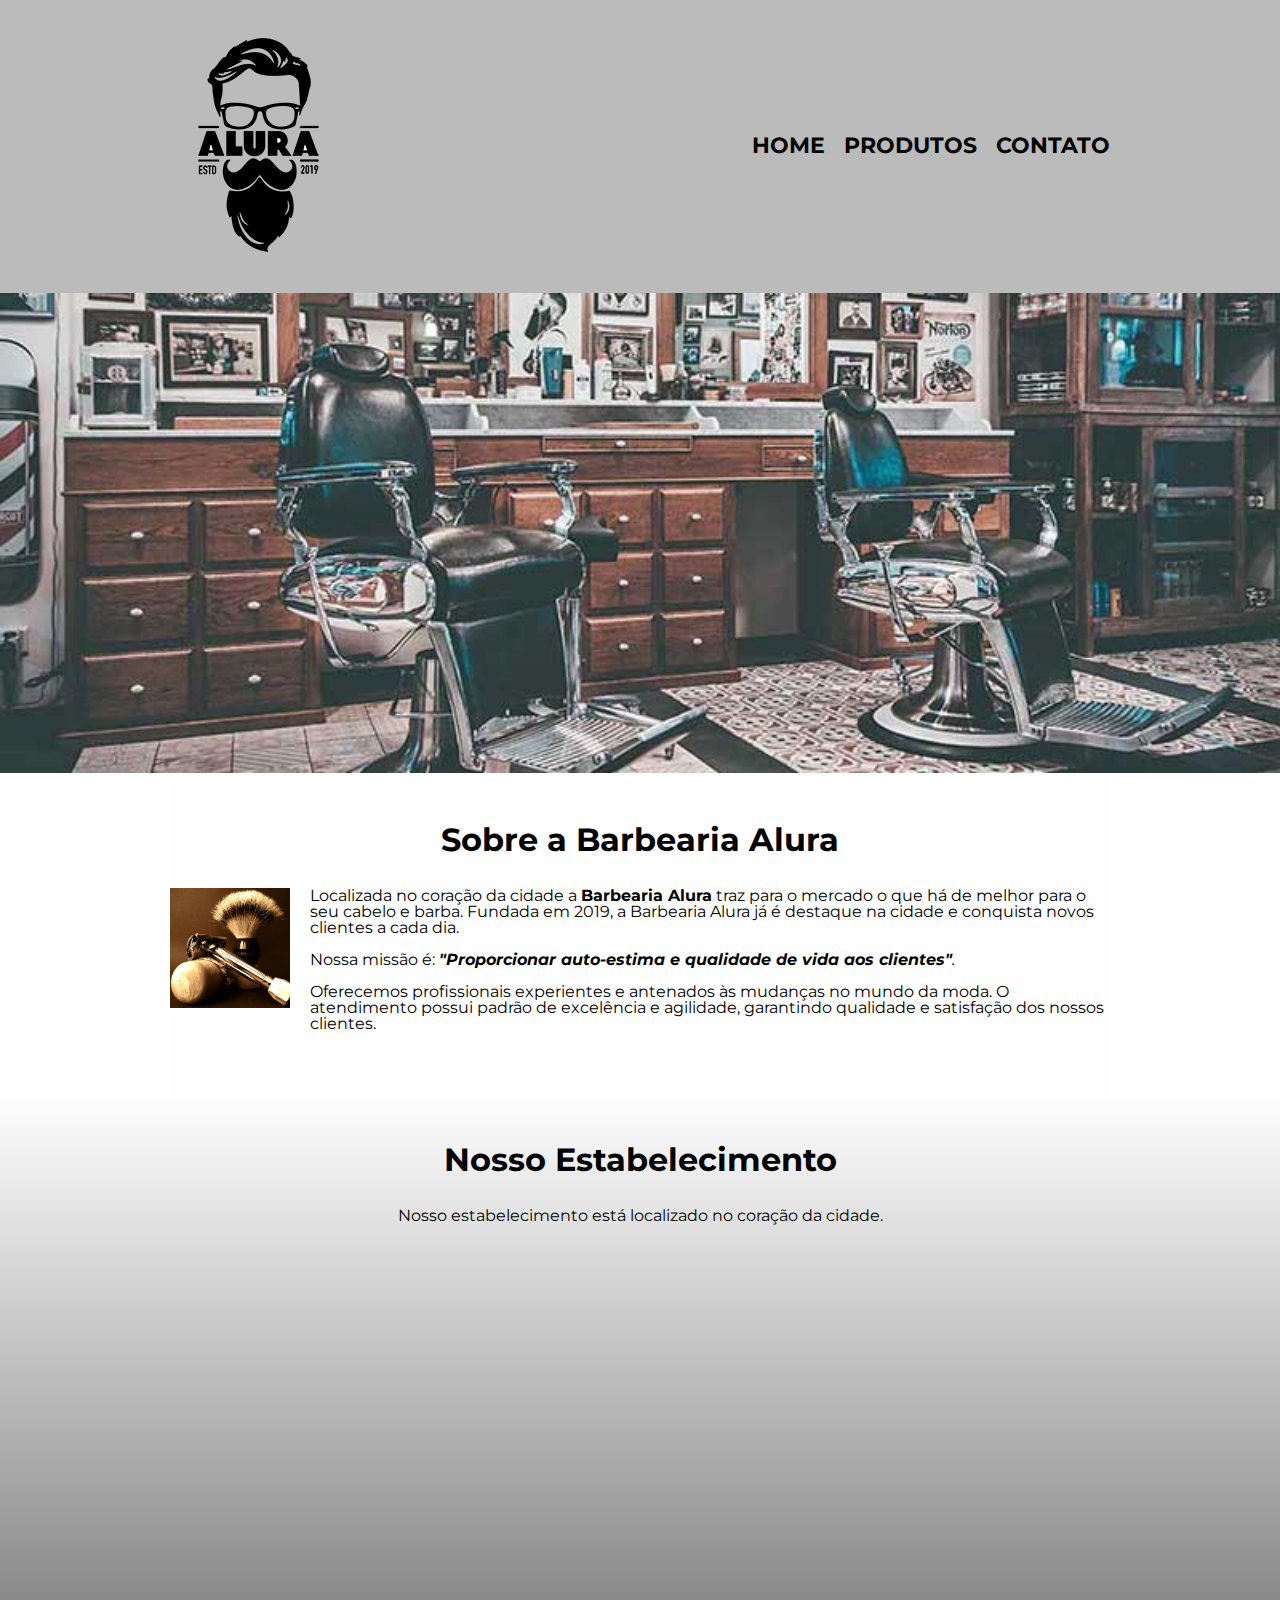
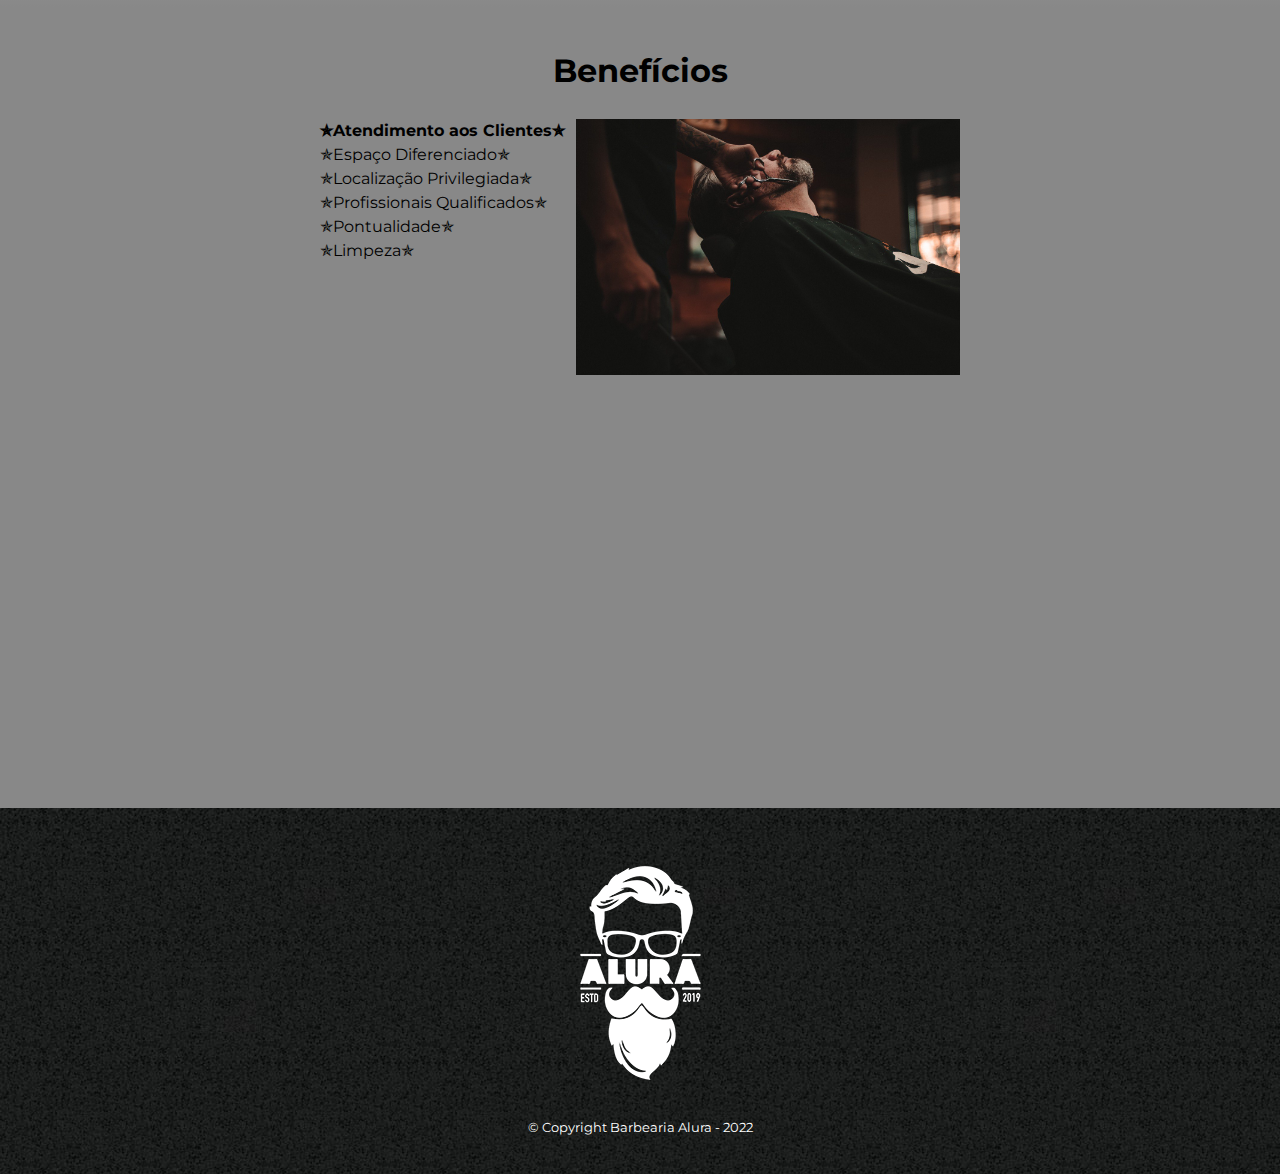
<file: index.html>
<!DOCTYPE html>
<html lang="pt-BR">
<head>
    <meta charset="UTF-8">
    <meta http-equiv="X-UA-Compatible" content="IE=edge">
    <meta name="viewport" content="width=device-width, initial-scale=1.0">
    <link rel="stylesheet" href="./reset.css">
    <link rel="stylesheet" href="style.css">
    <link rel="preconnect" href="https://fonts.googleapis.com">
    <link rel="preconnect" href="https://fonts.gstatic.com" crossorigin>
    <link href="https://fonts.googleapis.com/css2?family=Montserrat:ital,wght@0,400;0,700;1,700&display=swap" rel="stylesheet">
    <title>Front-End Alura 1</title>
</head>
<body>
    <header>
        <div class="cabecalho">
            <h1><img src="./imagens/logo.png" alt="Logo do Site"></h1>
            <nav>
                <ul>
                    <li><a href="./index.html">Home</a></li>
                    <li><a href="./produtos.html">Produtos</a></li>
                    <li><a href="./contato.html">Contato</a></li>
                </ul>
            </nav>
        </div>
    </header>

    <img src="./imagens/banner.jpg" alt="Banner" class="banner">

    <main>

        <section class="principal">
            <h2 class="titulo-principal">Sobre a Barbearia Alura</h2>

            <img class="utensilios" src="./imagens/utensilios.jpg" alt="Foto de utensílios utilizados para babear" >

            <p class="paragrafos">Localizada no coração da cidade a <strong>Barbearia Alura</strong> traz para o mercado o que há de melhor para o seu cabelo e barba. 
            Fundada em 2019, a Barbearia Alura já é destaque na cidade e conquista novos clientes a cada dia.</p>

            <p class="paragrafos" id="missao">Nossa missão é: <em><strong>"Proporcionar auto-estima e qualidade de vida aos clientes"</strong>.</em></p>
            <p class="paragrafos">Oferecemos profissionais experientes e antenados às mudanças no mundo da moda. 
            O atendimento possui padrão de excelência e agilidade, garantindo qualidade e satisfação dos nossos clientes.</p>
        </section>

        <section class="mapa">
            <h3 class="titulo-principal">Nosso Estabelecimento</h3>
            <p>Nosso estabelecimento está localizado no coração da cidade.</p>
            <div class="mapa-conteudo">
                <iframe src="https://www.google.com/maps/embed?pb=!1m18!1m12!1m3!1d3235.5797152677574!2d115.111427731474!3d-8.815116783395032!2m3!1f0!2f0!3f0!3m2!1i1024!2i768!4f13.1!3m3!1m2!1s0x2dd2454bf0efb85f%3A0x9ca993dc95b6c3d!2sDrifter%20Surf%20Shop%20Cafe%20%26%20Gallery!5e0!3m2!1spt-BR!2sbr!4v1664910466977!5m2!1spt-BR!2sbr" width="100%" height="300" style="border:0;" allowfullscreen="" loading="lazy" referrerpolicy="no-referrer-when-downgrade">
                </iframe>
            </div>
        </section>

        <section class="beneficios">
            <h3 class="titulo-principal">Benefícios</h3>

            <div class="conteudo-beneficios">
                <ul class="lista-beneficios">
                    <li class="itens">Atendimento aos Clientes</li>
                    <li class="itens">Espaço Diferenciado</li>
                    <li class="itens">Localização Privilegiada</li>
                    <li class="itens">Profissionais Qualificados</li>
                    <li class="itens">Pontualidade</li>
                    <li class="itens">Limpeza</li>
                </ul><img src="./imagens/beneficios.jpg" alt="Imagem de homem fazendo a barba." class="imagem-beneficios">
            </div>

            <div class="video">
                <iframe width="100%" height="315" src="https://www.youtube.com/embed/wcVVXUV0YUY" title="YouTube video player" frameborder="0" allow="accelerometer; autoplay; clipboard-write; encrypted-media; gyroscope; picture-in-picture" allowfullscreen></iframe>
            </div>

        </section>
    </main>

    <footer>
        <img src="./imagens/logo-branco.png" alt="Logo do Site">
        <p class="copyright">&copy; Copyright Barbearia Alura - 2022</p>
    </footer>
</body>
</html>
</file>
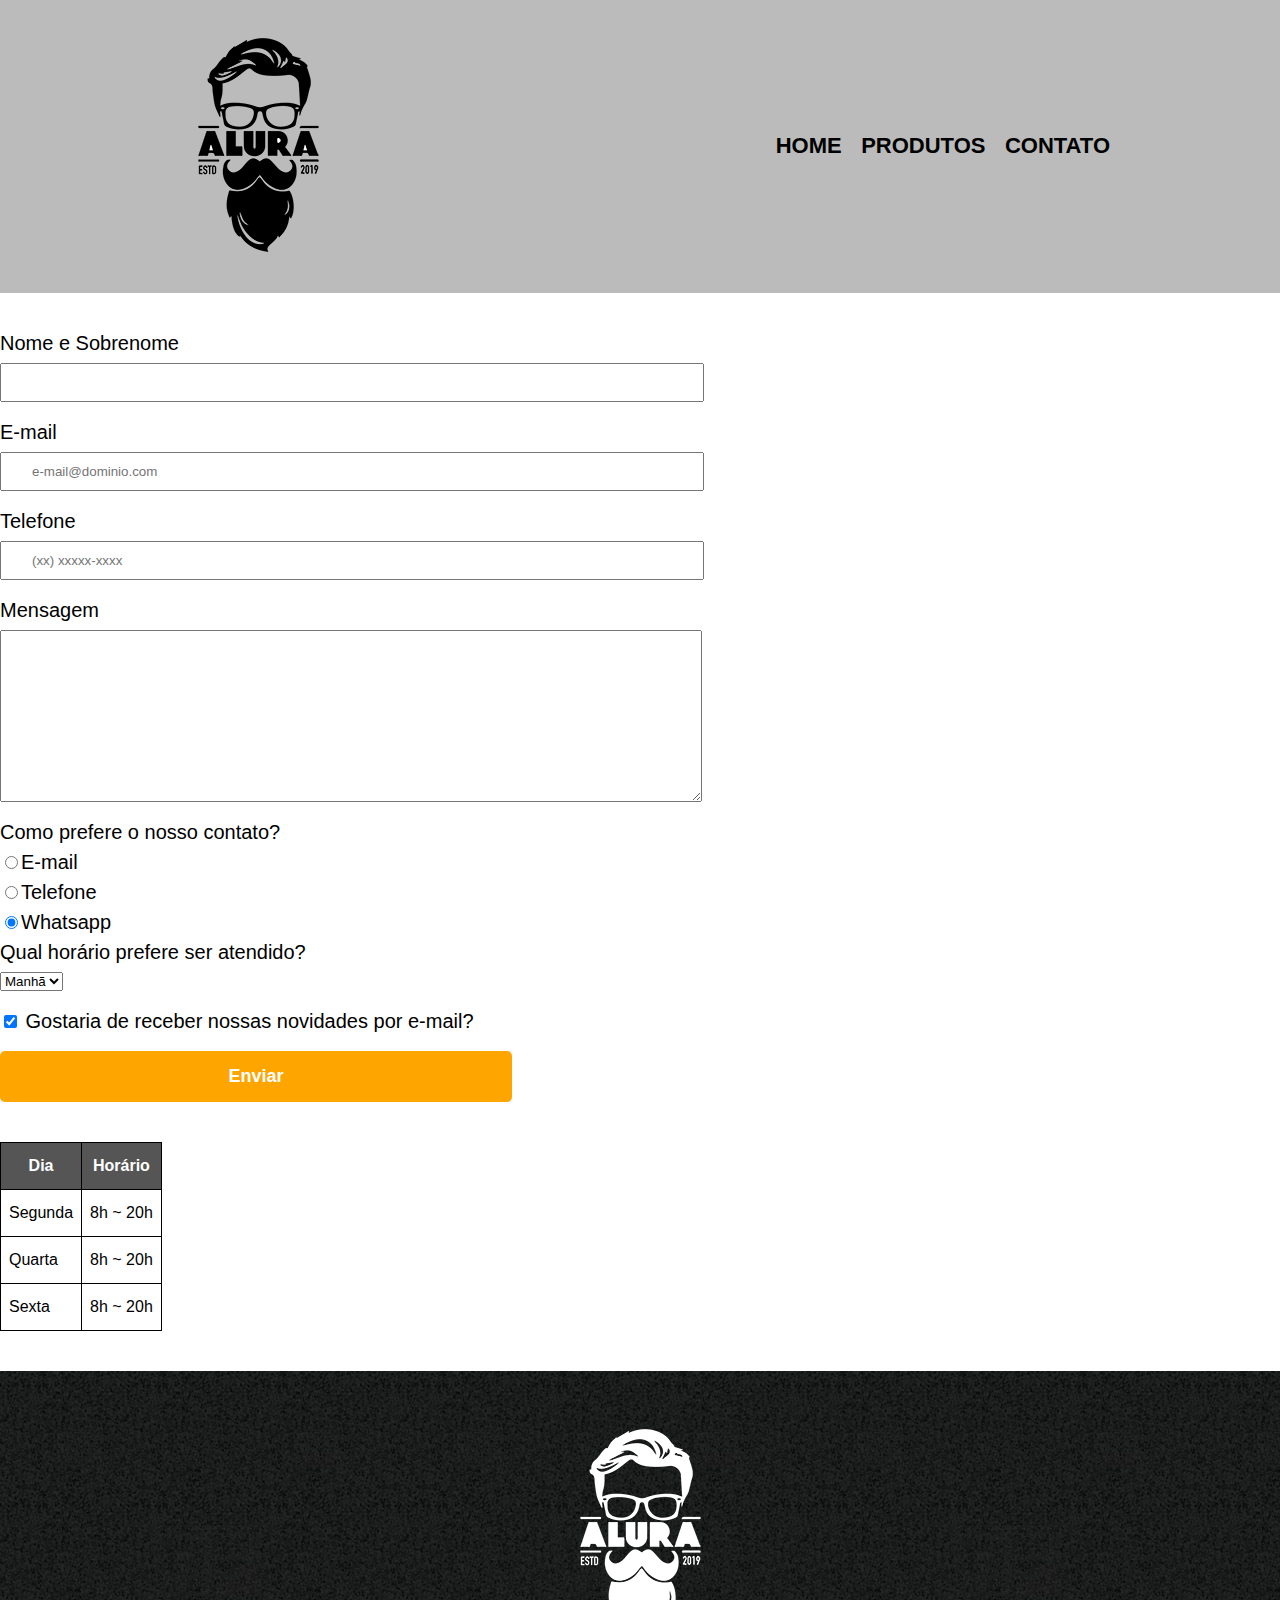
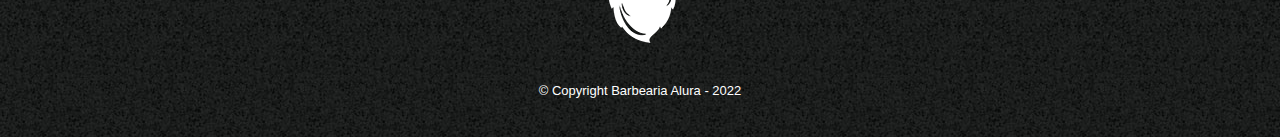
<file: contato.html>
<!DOCTYPE html>
<html lang="pt-BR">
<head>
    <meta charset="UTF-8">
    <meta http-equiv="X-UA-Compatible" content="IE=edge">
    <meta name="viewport" content="width=device-width, initial-scale=1.0">
    <title>Contato - Barbearia Alura</title>
    <link rel="stylesheet" href="./reset.css">
    <link rel="stylesheet" href="style.css">

</head>
<body>
    <header>
        <div class="cabecalho">
            <h1><img src="./imagens/logo.png" alt="Logo do Site"></h1>
            <nav>
                <ul>
                    <li><a href="./index.html">Home</a></li>
                    <li><a href="./produtos.html">Produtos</a></li>
                    <li><a href="./contato.html">Contato</a></li>
                </ul>
            </nav>
        </div>
    </header>
    <main>
        <form action="" method="post">
            <label for="nomesobrenome">Nome e Sobrenome</label>
            <input type="text" id="nomesobrenome" class="input-padrao">

            <label for="email">E-mail</label>
            <input type="email" id="email" class="input-padrao" required placeholder="e-mail@dominio.com">
            
            <label for="telefone">Telefone</label>
            <input type="tel" id="telefone" class="input-padrao" placeholder="(xx) xxxxx-xxxx">

            <label for="mensagem">Mensagem</label>
            <textarea name="mensagem" id="mensagem" cols="60" rows="10" class="input-padrao"></textarea>

            <fieldset>
                <legend>Como prefere o nosso contato?</legend>
                <!-- A propriedade "name" agrupa os radios. -->
                <label for="radio_email"><input type="radio" name="contato" id="" value="radio_email">E-mail</label>

                <label for="radio_telefone"><input type="radio" name="contato" id="" value="radio_telefone">Telefone</label>

                <label for="radio_whatsapp"><input type="radio" name="contato" id="" value="radio_whatsapp"  checked>Whatsapp</label>
            </fieldset>

            <fieldset>
                <legend>Qual horário prefere ser atendido?</legend>
                <select name="" id="">
                    <option value="">Manhã</option>
                    <option value="">Tarde</option>
                    <option value="">Noite</option>

                </select>
            </fieldset>

            <label for="" class="checkbox"><input type="checkbox" name="" id="" checked> Gostaria de receber nossas novidades por e-mail?</label>
            <input type="submit" value="Enviar" class="enviar">        
        </form>

        <table>
            <thead>
                <tr>
                    <th>Dia</th>
                    <th>Horário</th>
                </tr>
            </thead>
                <tbody>
                <tr>
                    <td>Segunda</td>
                    <td>8h ~ 20h</td>
                </tr>
                <tr>
                    <td>Quarta</td>
                    <td>8h ~ 20h</td>
                </tr>
                <tr>
                    <td>Sexta</td>
                    <td>8h ~ 20h</td>
                </tr>
            </tbody>
        </table>

    </main>
    <footer>
        <img src="./imagens/logo-branco.png" alt="Logo do Site">
        <p class="copyright">&copy; Copyright Barbearia Alura - 2022</p>
    </footer>

</body>
</html>
</file>
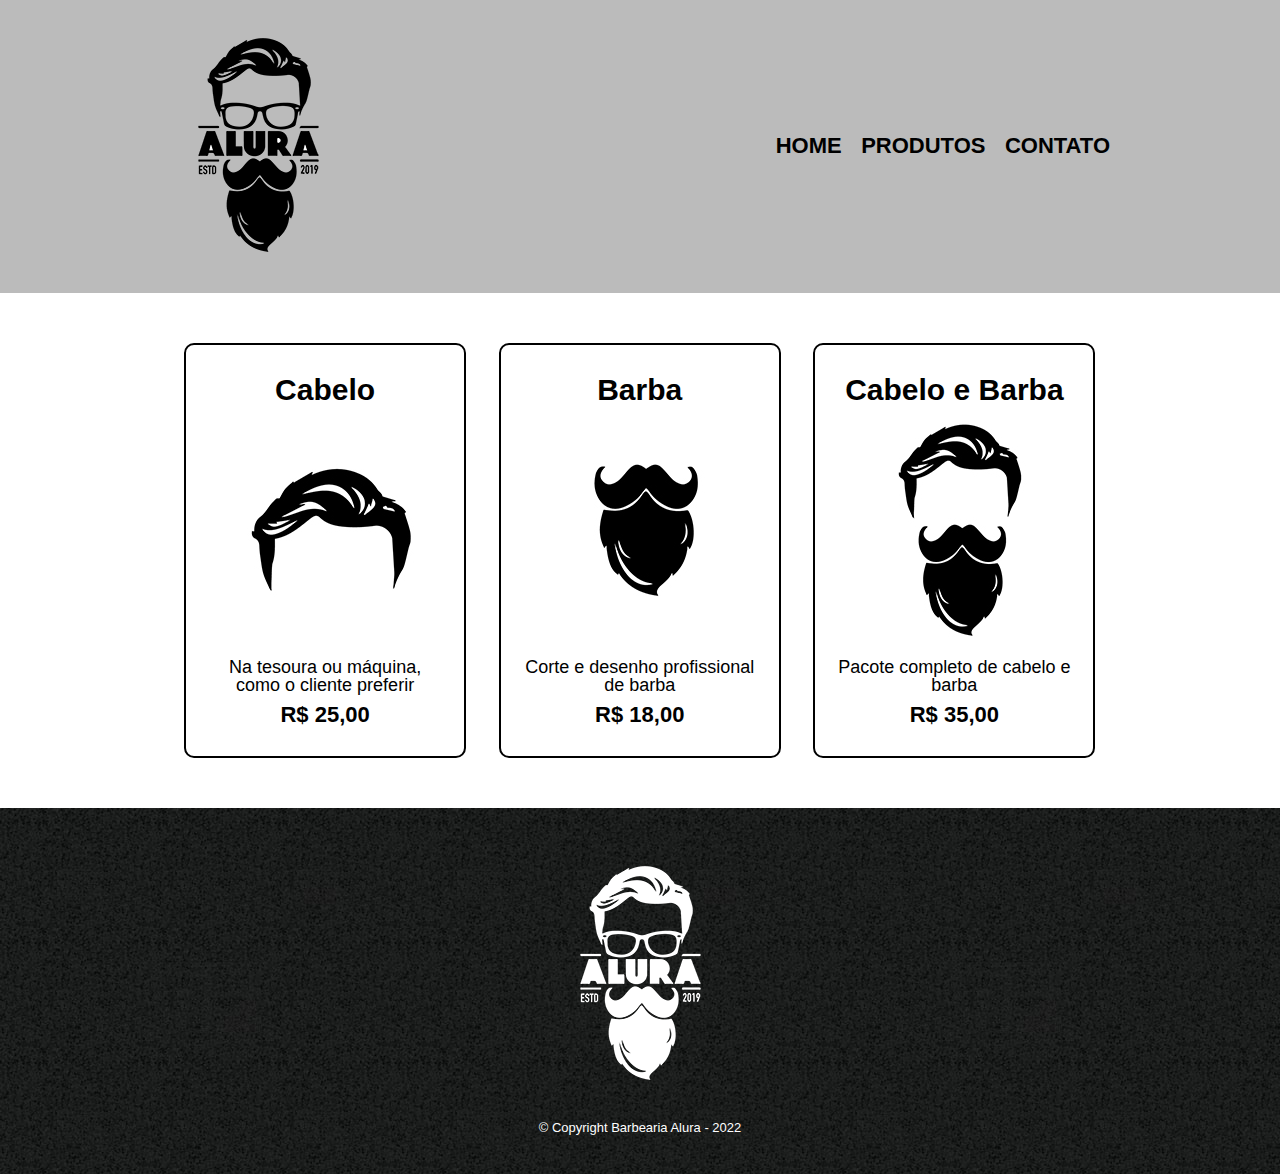
<file: produtos.html>
<!DOCTYPE html>
<html lang="pt-BR">
<head>
    <meta charset="UTF-8">
    <meta http-equiv="X-UA-Compatible" content="IE=edge">
    <meta name="viewport" content="width=device-width, initial-scale=1.0">
    <title>Produtos - Barbearia Alura</title>
    <link rel="stylesheet" href="./reset.css">
    <link rel="stylesheet" href="style.css">
</head>
<body>
    <header>
        <div class="cabecalho">
            <h1><img src="./imagens/logo.png" alt="Logo do Site"></h1>
            <nav>
                <ul>
                    <li><a href="./index.html">Home</a></li>
                    <li><a href="./produtos.html">Produtos</a></li>
                    <li><a href="./contato.html">Contato</a></li>
                </ul>
            </nav>
        </div>
    </header>

    <main>
        <ul class="lista-produtos">
            <li class="cabelo">
                <h2>Cabelo</h2>
                <img src="./imagens/cabelo.jpg" alt="Cabelo">
                <p class="produto-descricao">Na tesoura ou máquina, como o cliente preferir</p>
                <p class="produto-preco">R$ 25,00</p>
            </li>
            <li class="barba">
                <h2>Barba</h2>
                <img src="./imagens/barba.jpg" alt="Barba">
                <p class="produto-descricao">Corte e desenho profissional de barba</p>
                <p class="produto-preco">R$ 18,00</p>
            </li>
            <li class="cabelo-barba">
                <h2>Cabelo e Barba</h2>
                <img src="./imagens/cabelo+barba.jpg" alt="Cabelo e Barba">
                <p class="produto-descricao">Pacote completo de cabelo e barba</p>
                <p class="produto-preco">R$ 35,00</p>
            </li>
        </ul>
    </main>

    <footer>
        <img src="./imagens/logo-branco.png" alt="">
        <p class="copyright">&copy; Copyright Barbearia Alura - 2022</p>
    </footer>
</body>
</html>
</file>
<file: style.css>
body {
    font-family: 'Montserrat', sans-serif;
    
}

header {
    background: #bbbbbb;
    padding: 20px 0;
}

.cabecalho {
    width: 940px;
    position: relative;
    margin: 0 auto;
}

nav {
    position: absolute;
    top: 115px;
    right: 0;
}

nav li {
    display: inline;
    margin: 0 0 0 15px;
}

nav a {
    text-transform: uppercase;
    color: #000000;
    font-weight: bold;
    font-size: 22px;
    text-decoration: none;
}

nav a:hover {
    color: #C78C19;
    text-decoration: underline;
}

.lista-produtos {
    width: 940px;
    padding: 50px 0;
    margin: 0 auto;
}

/* box-sizing: border-box delimita o tamanho do objeto ao que está setado no width */
.lista-produtos li {
    display: inline-block;
    text-align: center;
    width: 30%;
    box-sizing: border-box;
    vertical-align: top;
    padding: 30px 20px;
    border: 2px solid #000000;
    border-radius: 10px;
    margin: 0 1.5%;
}

.lista-produtos li:hover {
    border-color: #C78C19;
}

.lista-produtos li:hover h2 {
    font-size: 32px;
}

.lista-produtos li:active {
    border-color: #088C19;
}

.lista-produtos h2{
    font-size: 30px;
    font-weight: bold;
}

.produto-preco {
    font-size: 22px;
    font-weight: bold;
    margin-top: 10px;
}

.produto-descricao {
    font-size: 18px;
}

main {
    
}

form {
    margin: 40px 0;
}

form label, form legend {
    display: block;
    font-size: 20px;
    margin: 0 0 10px;
}

.input-padrao {
    display: block;
    margin: 0 0 20px;
    padding: 10px 30px;
    width: 50%;
}

.checkbox {
    margin: 20px 0;
}



footer {
    background: url("./imagens/bg.jpg");
    text-align: center;
    padding: 40px 0;

}

footer .copyright{
    color: #FFFFFF;
    font-size: 13px;
    margin: 20px 0 0;
}

.enviar {
    width: 40%;
    padding: 15px 0;
    background: orange;
    color: #FFFFFF;
    font-weight: bold;
    font-size: 18px;
    border: none;
    border-radius: 5px;
    transition: 1s background;
    cursor: pointer;
}

.enviar:hover {
    background: darkorange;
    transform: scale(1.2);
}

table {
    margin: 20px 0 40px;
}

thead {
    background-color: #555555;
    color: white;
    font-weight: bold;
}

td, th {
    border: 1px solid #000000;
    padding: 15px 8px;
}

/* CSS do Index */

.banner {
    width: 100%;
}

.titulo-principal {
    text-align: center;
    font-size: 2em;
    font-weight: bold;
    margin: 0 0 1em;
    clear: left;
}

.principal {
    width: 940px;
    margin: 0 auto;
    padding: 3em 0;
    background: #FEFEFE;
}

.principal p {
    margin: 0 0 1em;
}

.principal strong {
    font-weight: bold;
}

.principal em {
    font-style: italic;
}

.utensilios {
    width: 120px;
    float: left;
    margin: 0 20px 20px 0;
}

.mapa {
    padding: 3em 0;
    background: linear-gradient(#FEFEFE, #888888)
}

.mapa p {
    margin: 0 0 2em;
    text-align: center;
}

.mapa-conteudo {
    width: 940px;
    margin: 0 auto;
}

.beneficios {
    padding: 3em 0;
    background: #888888;
}

.conteudo-beneficios {
    width: 640px;
    margin: 0 auto;
}

.lista-beneficios {
    width: 40%;
    display: inline-block;
    vertical-align: top;
}

.itens {
    line-height: 1.5;
}

.itens:first-child {
    font-weight: bold;
}

.itens:before {
    content: "✯";
}

.itens:after {
    content: "✯";
}

.imagem-beneficios {
    width: 60%;
}

.video {
    width: 460px;
    margin: 2em auto;
}

@media screen and (max-width: 480px) {
    .cabecalho, .principal, .mapa-conteudo, .video {
        width: auto;
    }

    h1 {
        text-align: center;
    }

    nav {
        position: static;
    }

    .lista-beneficios, .imagem-beneficios  {
        width: 100%;
    }
}
</file>
